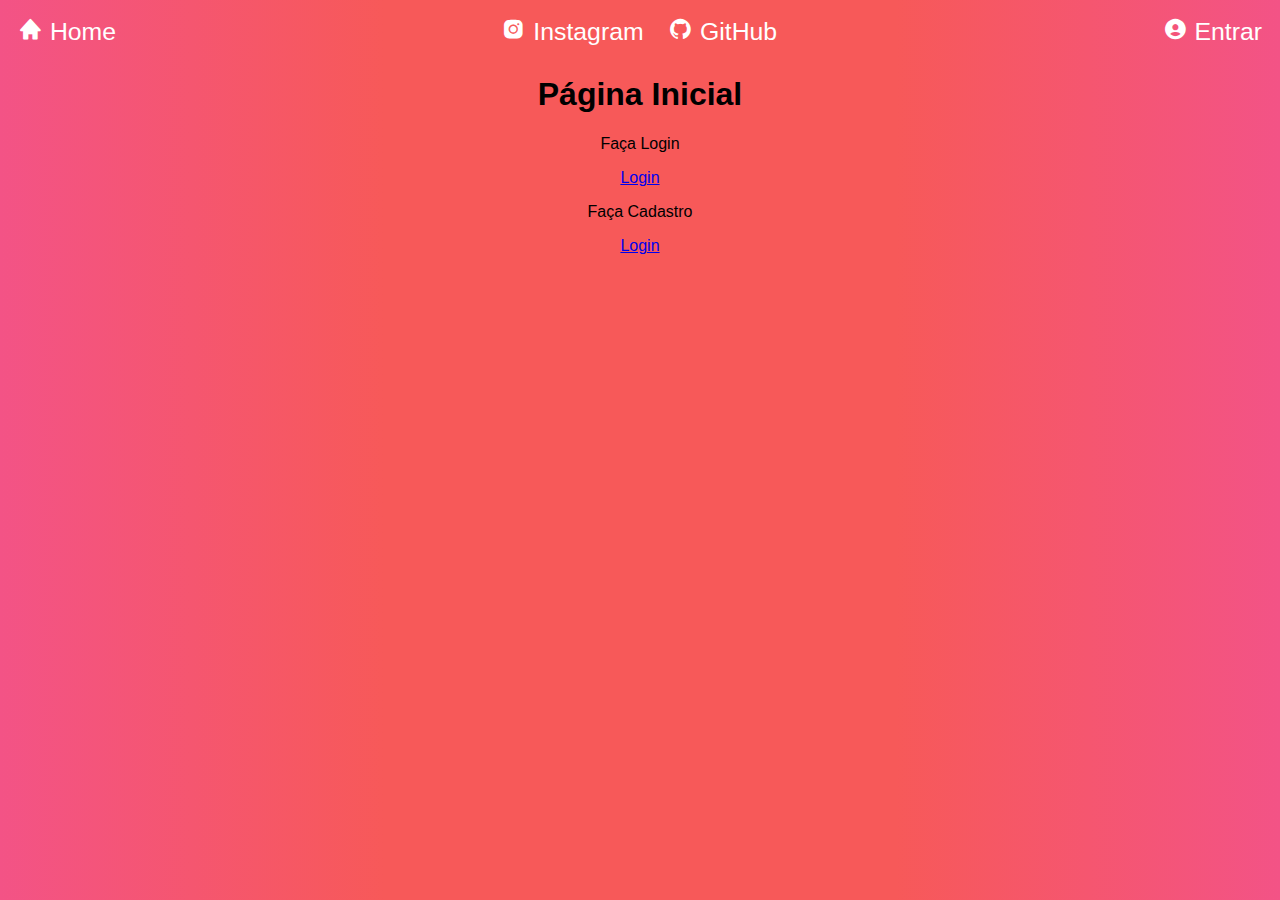
<file: index.html>
<!DOCTYPE html5>
<html>

    <head>
        <title>Inicial</title>
        <meta charset="utf-8"/>
        <meta property="og:type" content="website" />
        <meta property="og:title" content="home" />
        <link href='https://unpkg.com/boxicons@2.0.9/css/boxicons.min.css' rel='stylesheet'>
        <link rel="stylesheet" type="text/css" href="styles/geral.css">
        <link rel="stylesheet" type="text/css" href="styles/home.css">
    </head>

    <body style="text-align: center;">        
        <nav id="menu">
            <ul>
                <li>
                    <a href="index.html">
                        <i class='bx bxs-home bx-sm'><span> Home</span></i>
                    </a>
                </li>
                
                <li>
                    <a href="https://www.instagram.com/jaotaviozera/">
                        <i class='bx bxl-instagram-alt bx-sm'><span> Instagram</span></i>
                    </a>
                </li>
                <li>
                    <a href="https://github.com/JoaoOtavioCastro">
                        <i class='bx bxl-github bx-sm'><span> GitHub</span></i>
                    </a>
                </li>
                <li>
                    <a href="login/login.html">
                        <i class='bx bxs-user-circle bx-sm'><span> Entrar</span></i>
                    </a>
                </li>
            </ul>
        </nav>

        <div>
            <h1>Página Inicial</h1>
            <p>Faça Login</p>
            <a href="login/login.html">Login</a>
            <p>Faça Cadastro</p>
            <a href="cadastro.html">Login</a>
        </div>
        
    </body>

</html>
</file>
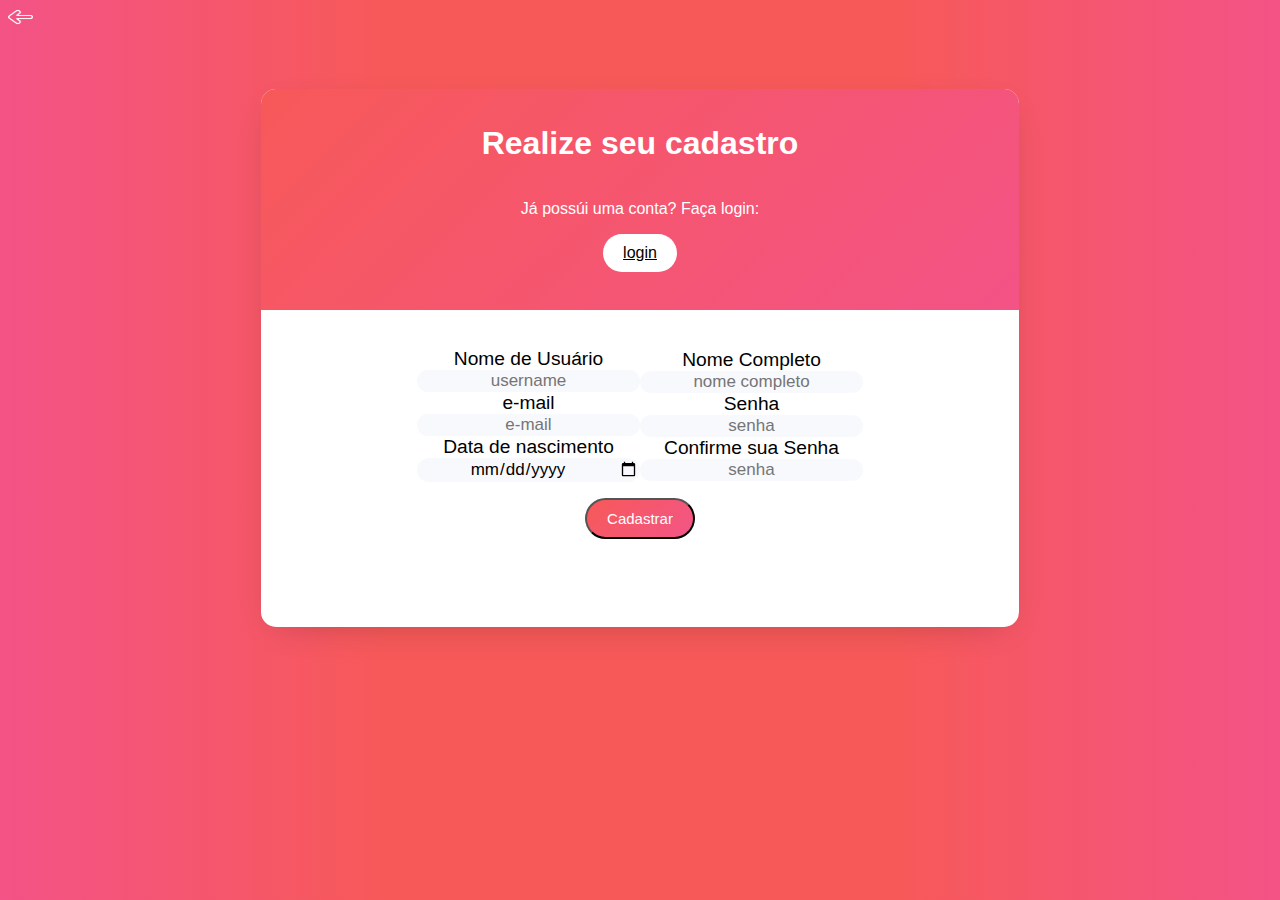
<file: cadastro.html>
<!DOCTYPE html5>
<html>
    <head>
        <title>Cadastro</title>
        <meta charset="utf-8">
        <meta name="author" content="João Otávio Oliveira Castro">
        <meta property="og:type" content="website" />
        <meta property="og:title" content="login" />
        <link rel="stylesheet" type="text/css" href="styles/cadastro.css">
        <link rel="stylesheet" type="text/css" href="styles/geral.css">
        
    </head>
    <body>
        <a href="index.html" style="align-self: flex-start; width: auto;"><img src="image/voltar.png" width="2%" height="2%" style="filter: invert(100%);"> </a>

        <div class="base-form">
            <div class="top-form">
                <h1>Realize seu cadastro</h1>
                <p>Já possúi uma conta? Faça login:</p>
                <a href="login/login.html" class="btn-alter">login</a>
            </div>
            <div class="bot-form">
            <form action="#" style="text-align: center;">
                <div class="col">
                    <div>
                        <label>Nome de Usuário</label></br>
                        <input type="text" placeholder="username" class="answer">
                    </div>
                    <div>
                        <label>e-mail</label></br>
                        <input type="e-mail" placeholder="e-mail" class="answer">
                    </div>
                    <div>
                        <label>Data de nascimento</label></br>
                        <input type="date" class="answer">
                    </div>
                </div>
                <div class="col">
                    <div>
                        <label>Nome Completo</label></br>
                        <input type="text" placeholder="nome completo" class="answer">
                    </div>
                    <div>
                        <label>Senha</label></br>
                        <input type="password" placeholder="senha" class="answer">
                    </div>
                    <div>
                        <label>Confirme sua Senha</label></br>
                        <input type="password" placeholder="senha" class="answer">
                    </div>
                </div>
                
            </form>
            <div style="text-align: center;">
                <button type="submit" class="btn-main">Cadastrar</button>
            </div>    

        </div>
        </div>

    </body>
</file>
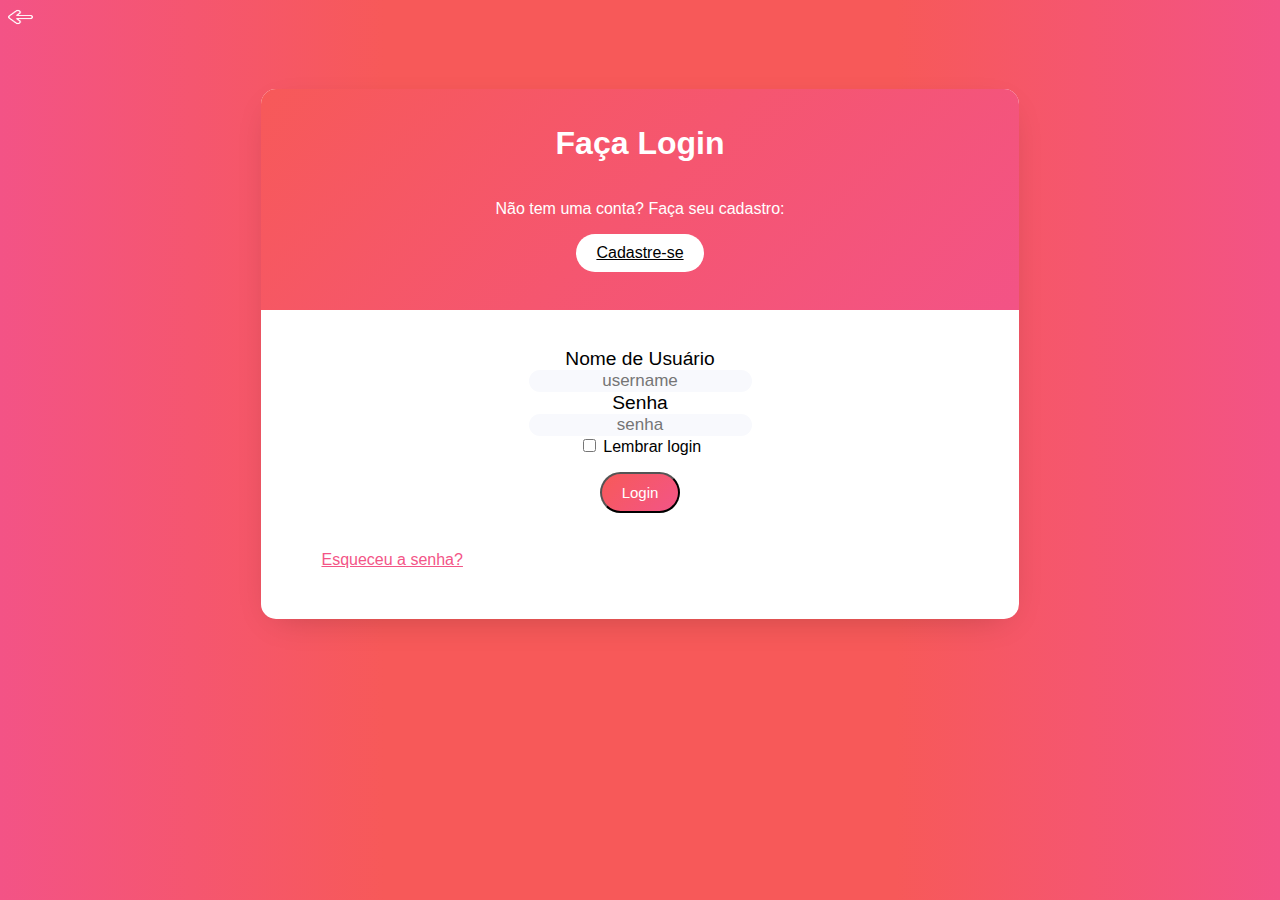
<file: login/login.html>
<!DOCTYPE html5>
<html>
    <head>
        <title>Login</title>
        <meta charset="utf-8">
        <meta name="author" content="João Otávio Oliveira Castro">
        <meta property="og:type" content="website" />
        <meta property="og:title" content="login" />
        <link rel="stylesheet" type="text/css" href="../styles/login.css">
        <link rel="stylesheet" type="text/css" href="../styles/geral.css">
        
    </head>
    <body>
        <a href="../index.html" style="align-self: flex-start; width: auto;"><img src="../image/voltar.png" width="2%" height="2%" style="filter: invert(100%);"> </a>

        <div id="base">
            <h1 style="text-align: center;"></h1>            
        </div>
        <div class="base-form">
            <div class="top-form">
                <h1>Faça Login</h1>
                <p>Não tem uma conta? Faça seu cadastro:</p>
                <a href="../cadastro.html" class="btn-alter">Cadastre-se</a>
            </div>
            <div class="bot-form">
            <form action="#" style="text-align: center;">
                <div style="width: 100%;">
                <div>
                    <label>Nome de Usuário</label></br>
                    <input type="text" placeholder="username" class="answer">
                </div>
                <div>
                    <label>Senha</label></br>
                    <input type="password" placeholder="senha" class="answer">
                </div>
                <div>
                    <input type="checkbox" id="manter" name="manter">
                    <label for="manter" id="lman">Lembrar login</label>
                </div>
            </div>
            </form>
            <div style="text-align: center;">
                <button type="submit" class="btn-main">Login</button>
            </div>    
            
        </div>
        <div>
            <a href="#" id="forgot">Esqueceu a senha?</a>
        </div>
        </div>
    </body>
</html>
</file>
<file: styles/geral.css>
.btn-alter{
    background: #fff;
    color: #000;
    padding: 10px 20px;
    border-radius: 50px;
    display: inline-block;
    text-align: center;
    font-family: "Lato",Arial,sans-serif;
}
.btn-main{
    background: linear-gradient(135deg,#f75959 0%,#f35587 100%);
    color: #fff;
    font-size: 15px;
    padding: 10px 20px;
    border-radius: 50px;
    text-align: center;
    font-family: "Lato",Arial,sans-serif;
}
.answer{
    font-family: "Lato",Arial,sans-serif;
    border: 1px solid transparent;
    background: #f8f9fd;
    color: #000;
    font-size: 17px;
    border-radius: 50px;
    text-align: center;
    width: 100%;
}
label{
    font-family: "Lato",Arial,sans-serif;
    font-size: larger;
}
.bot-form{
    align-items: center;
    height: fit-content;
    width: fit-content;
    padding-top: 5%;
    padding-bottom: 5%;
    align-content: center;
    margin-left: auto;
    margin-right: auto;

}
.base-form{
    border-radius: 15px;
    box-shadow: 0 10px 34px -15px rgb(0 0 0 / 24%);
    align-items: center;
    margin-left: 20%;
    margin-right: 20%;
    margin-top: 5%;
    margin-bottom: 5%;
    padding-bottom: 4%;
    background-color: #fff;
}
.top-form{
    color: #fff;
    display: flex;
    flex-direction: column;
    align-items: center;
    background: linear-gradient(135deg,rgb(247, 89, 89) 0%,rgb(243, 83, 134) 100%);
    text-align: center;
    border-top-left-radius: 15px;
    border-top-right-radius: 15px;
    font-family: "Lato",Arial,sans-serif;
    padding-bottom: 5%;
    padding-top: 2%;
}
form{
    display: flex;
    flex-flow: row wrap;
    align-items: center;


}
@import url('https://fonts.googleapis.com/css2?family=Varela+Round&display=swap');

*{
  padding: 0;
  box-sizing: border-box;
  font-family: 'Varela Round', sans-serif;
}
body{
    background: linear-gradient(
        90deg, rgb(243, 83, 134) 0%, rgb(247, 89, 89) 30%, rgb(247, 89, 89) 50%, rgb(247, 89, 89) 70%, rgb(243, 83, 134) 100%)
  }
</file>
<file: styles/home.css>
#menu{
    list-style-type: none;
    text-align: center;
  }
  
  #menu ul li{
    display: inline;
  }
  
  #menu ul li a{
    color: white;
    padding: 10px;
    text-decoration: none;
    display: inline-block;
    border-radius: 25px 25px 25px 25px;
    transition: background .3s;
  }
  
  #menu ul li:last-child a{
    float: right;
  }
  
  #menu ul li:first-child a{
    float: left;
  }
  
  #menu ul li a:hover{
    background-color: #2249c9;
    border-radius: 25px 25px 25px 25px;
  }
</file>
<file: styles/cadastro.css>
#col{
    width: 45%;
}
</file>
<file: styles/login.css>
#manter{
 align-self: flex-start;   
}
#lman{
    align-self: flex-start;
    font-size: medium;
}
#forgot{
    align-self: flex-start;
    color: #f35587;
    padding-left: 8%;
}
</file>
